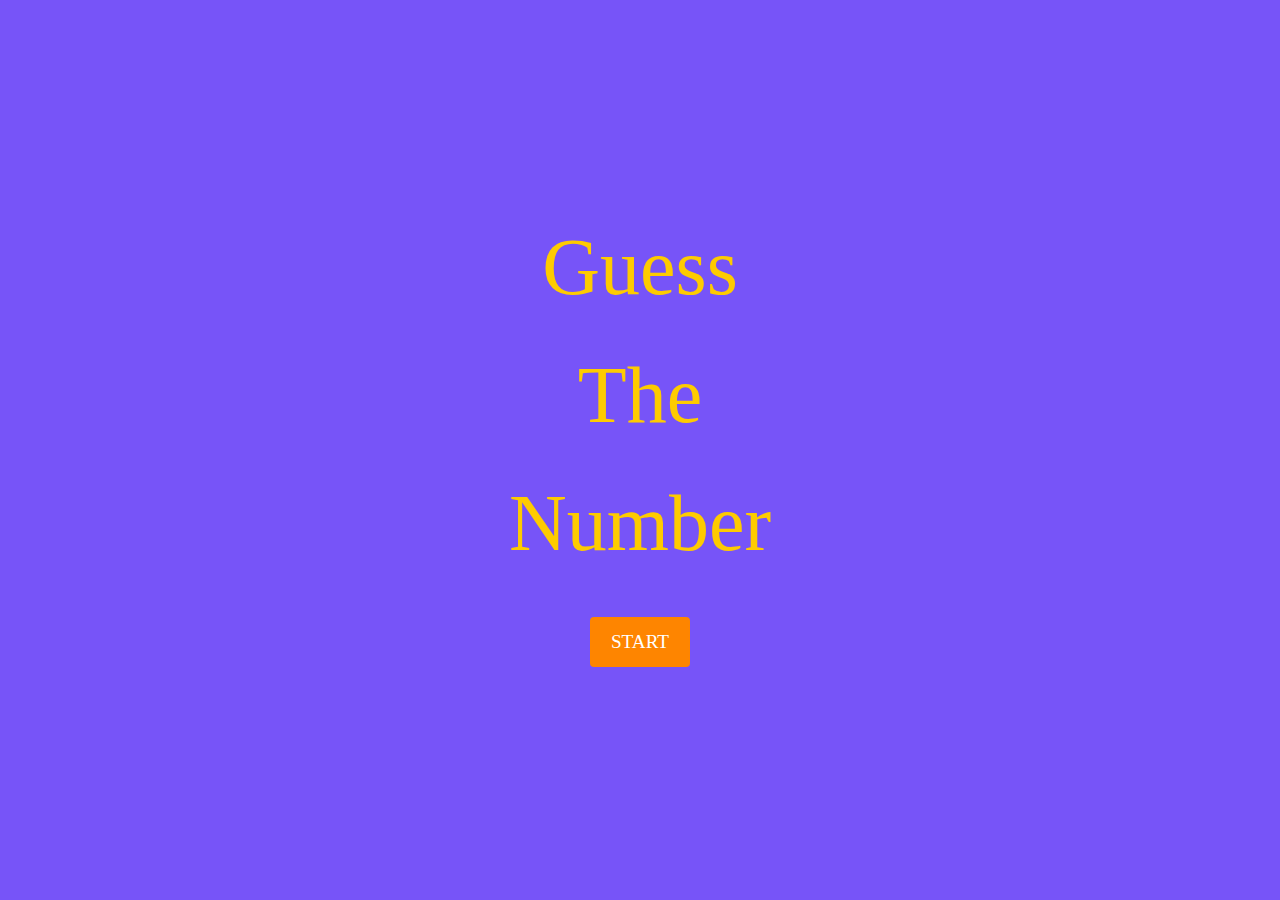
<file: index.html>
<!DOCTYPE html>
<html lang="en">
<head>
    <meta charset="UTF-8">
    <meta name="viewport" content="width=<<device-width>>, initial-scale=1.0">
    <title>GUESS IT</title>
    <link rel="stylesheet" href="style.css">
</head>
<body>
    <div class="container">
         <div class="logo">Guess <br> The<br> Number</div>
         <div class="button" id="start">  START</div>
        
        
        </div>
    <script src="./app.js"></script>
    <script src="./game.js"></script>

</body>
</html>
</file>
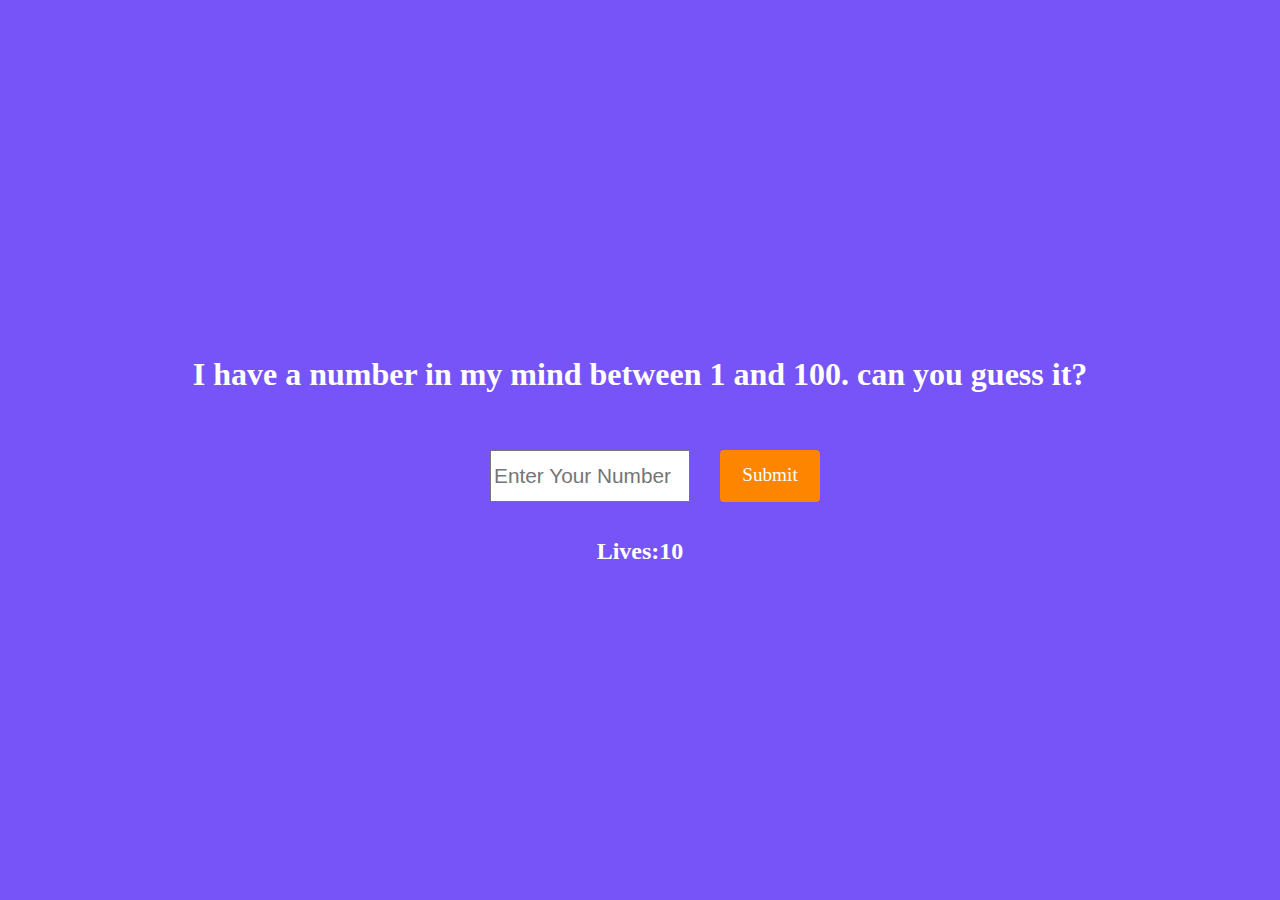
<file: game.html>
<!DOCTYPE html>
<html lang="en">
<head>
    <meta charset="UTF-8">
    <meta name="viewport" content="width=device-width, initial-scale=1.0">
    <title>Game</title>
    <link rel="stylesheet" href="style.css">
</head>
<body>
    <div class="container">
        <h1> I have a number in my mind between 1 and  100. can you guess it? </h1> 
         <div id="input-container">
                <input type="number" placeholder="Enter Your Number" name="number" id="number-input" min="1" max="100">
                <div class="button" id="submit"> Submit </div>
         </div>
        <h2 id="lives-text"> Lives:<span id="lives">10</span> </h2>
        <div id="message"></div>
    </div>
    <script src="./game.js"></script>
</body>
</html>
</file>
<file: style.css>
*{
@import url('https://fonts.googleapis.com/css2?family=Playfair+Display:wght@600&display=swap');
}

*{
    margin: 0;
    padding:0 ;
    box-sizing: border-box;

}


.container {
    background-image: url("https://i1.faceprep.in/ProGrad/guess-number-bg.png");
    background-color: #7754f8;
    background-size: cover;
    font-family: 'Playfair Display', serif;
    display:flex;
    flex-direction: column;
    justify-content: center;
    align-items: center;
    width:100vw;
    height:100vh;
    line-height: 1.6;
    padding: 0 10px;
}
.logo {
    font-size: 5em;
    color:#FECB00;
    width:400px;
    text-align:center;

}
.button{
    background-color: #fe8500;
    margin:30px 0;
    border-radius:4px;
    padding:10px 15px;
    min-width:100px;
    text-align: center;
    font-size: 1.2em;
    color:white;
    cursor: pointer;
}
#input-container {
    display: flex;
    flex-wrap:wrap;
    justify-content: center;
}
h1{
    color:white;
    text-align:center;
    margin:20px;

}
input {
    width: 200px;
    margin: 30px;
    height: 2.5em;
    text-align: center;
    font-size: 1.3em;

}
#lives-text {
    color: white;
}
#message {
 font-size: 1.5em;
 background-color: #fe8500;
 padding: 5px 15px;
 text-align:center;
 display:none;
 
}
</file>
